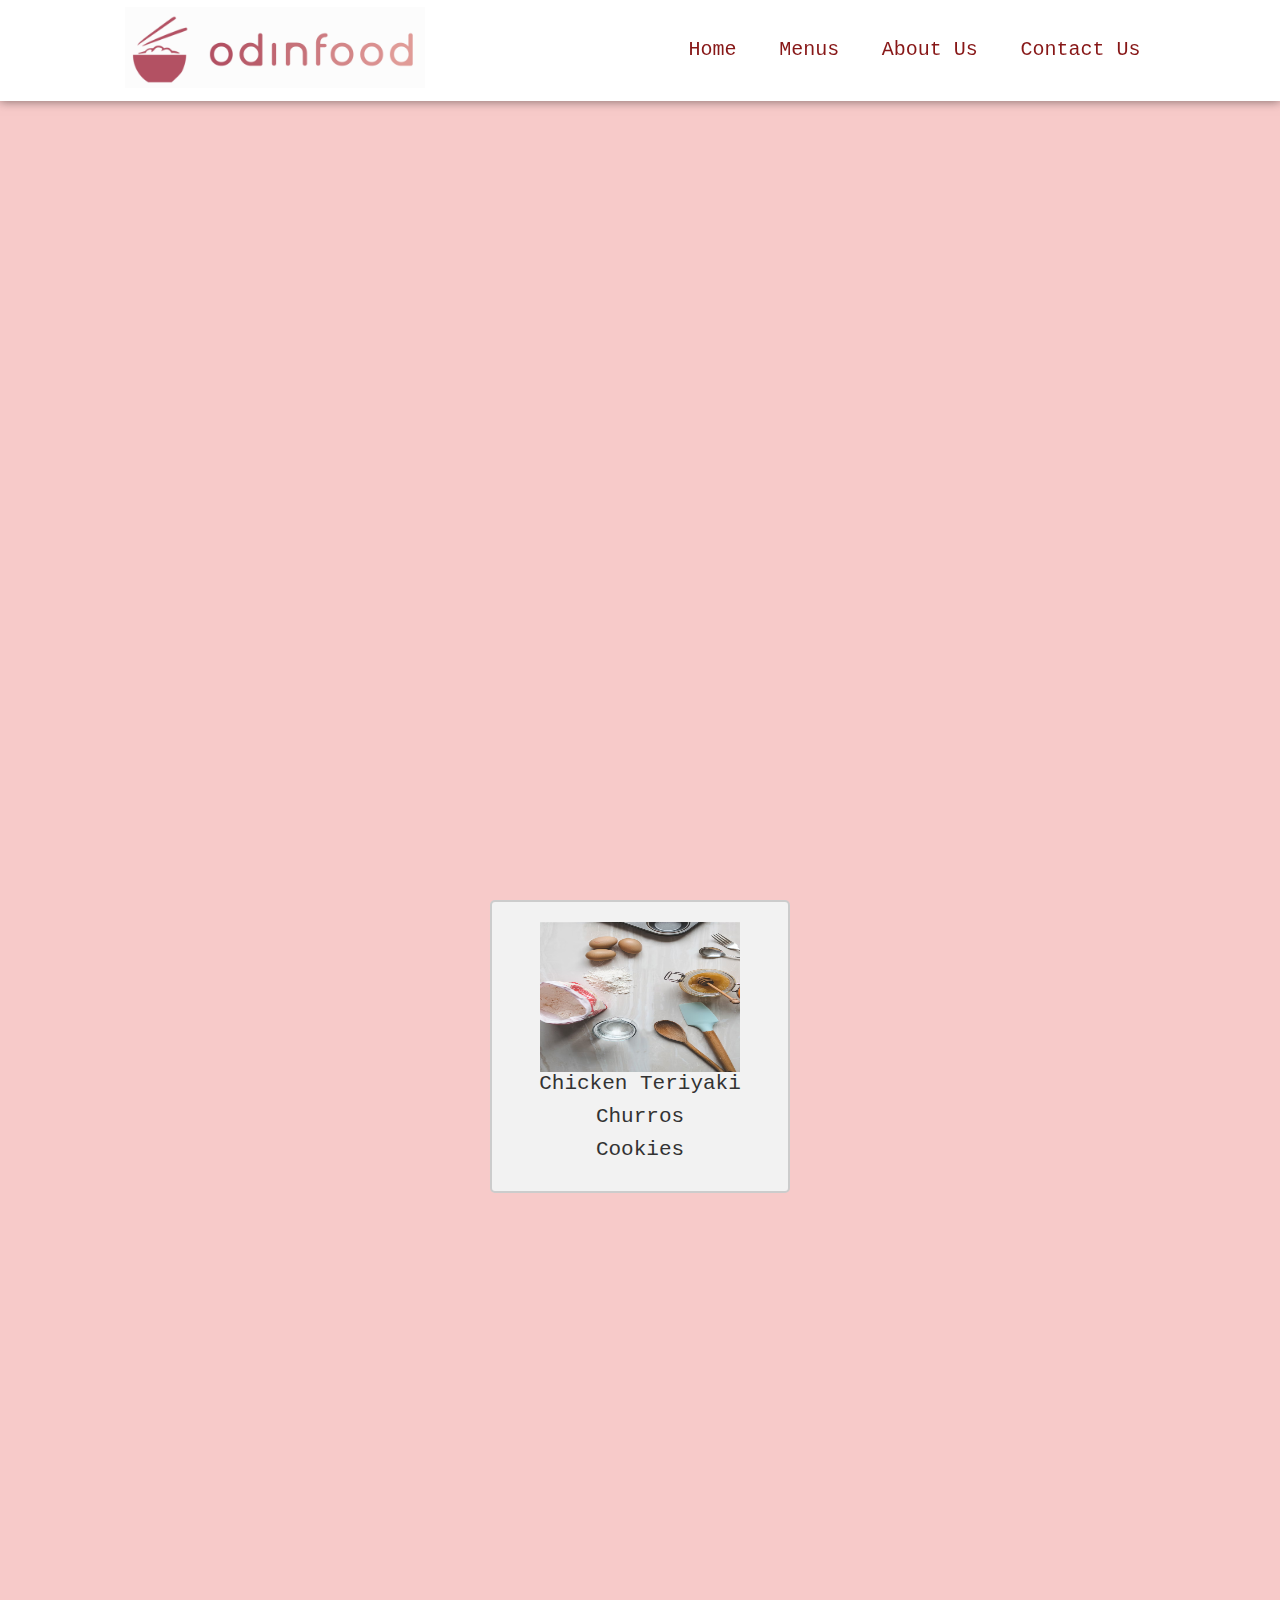
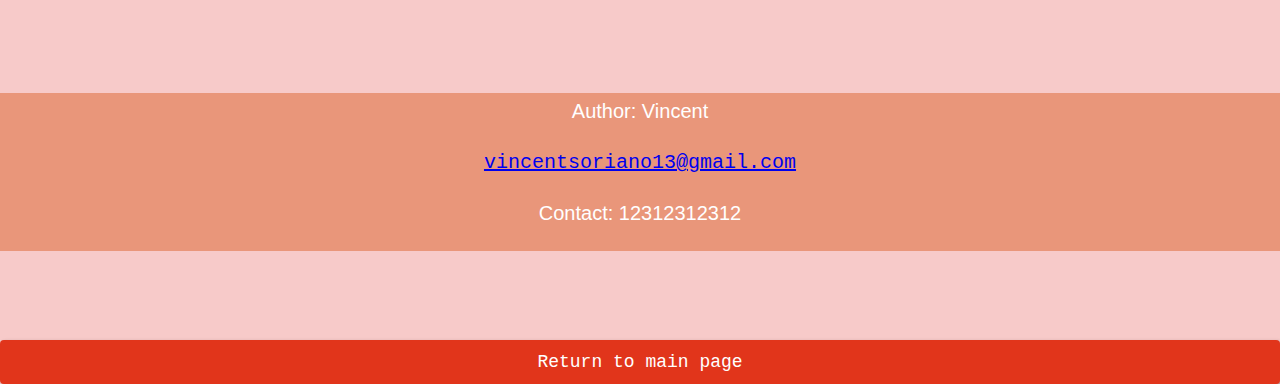
<file: index.html>
<!DOCTYPE html>
<html lang="en">
<meta name="author" content="Vincent">   
<head>
    <meta charset="UTF-8">
    <meta name="viewport" content="width=device-width, initial-scale=1.0">
    <title> Odin Food </title>
    <link rel="stylesheet" href="css/style.css">
    </head>
 
<body> 
  <!--<h1>Odin Recipes</h1> -->

  <section id="Home">
   <nav>
     <div class="logo">
       <img src="img/odin1.png">
     </div>

      
      <ul>
          <li><a href="#Home">Home</a></li>
          <li><a href="#recipeBox">Menus</a></li> 
          <li><a href="#About">About Us</a></li>
          <li><a href="#Contact">Contact Us</a></li>
      </ul>
        
   </nav>
  </section>



  
  
  <!-- 3 Dishes Recipe -->
  <div class="row">
    <div class="box" id="recipeBox">
      

      <!--Recipe image -->
      <img src="img/recipe1.avif" alt="Recipe Image" width="200" height="150">
      
      
     <ul>
        <li><a href="recipes/teriyaki.html" target="_blank">Chicken Teriyaki</a></li>
        <li><a href="recipes/churros.html" target="_blank">Churros</a></li>
        <li><a href="recipes/cookies.html" target="_blank">Cookies</a></li>
      </ul>
    </div>
  </div>


  <!-- Footer -->
  <footer>

    <div class = "footer" id="About">

    <p>Author: Vincent</p>
    <p><a href="mailto:hege@example.com">vincentsoriano13@gmail.com</a></p>

    <p> Contact: 12312312312</p>
  </footer>

  <a class="button" href="../index.html">Return to main page</a>


 

</body>
</html>
</file>
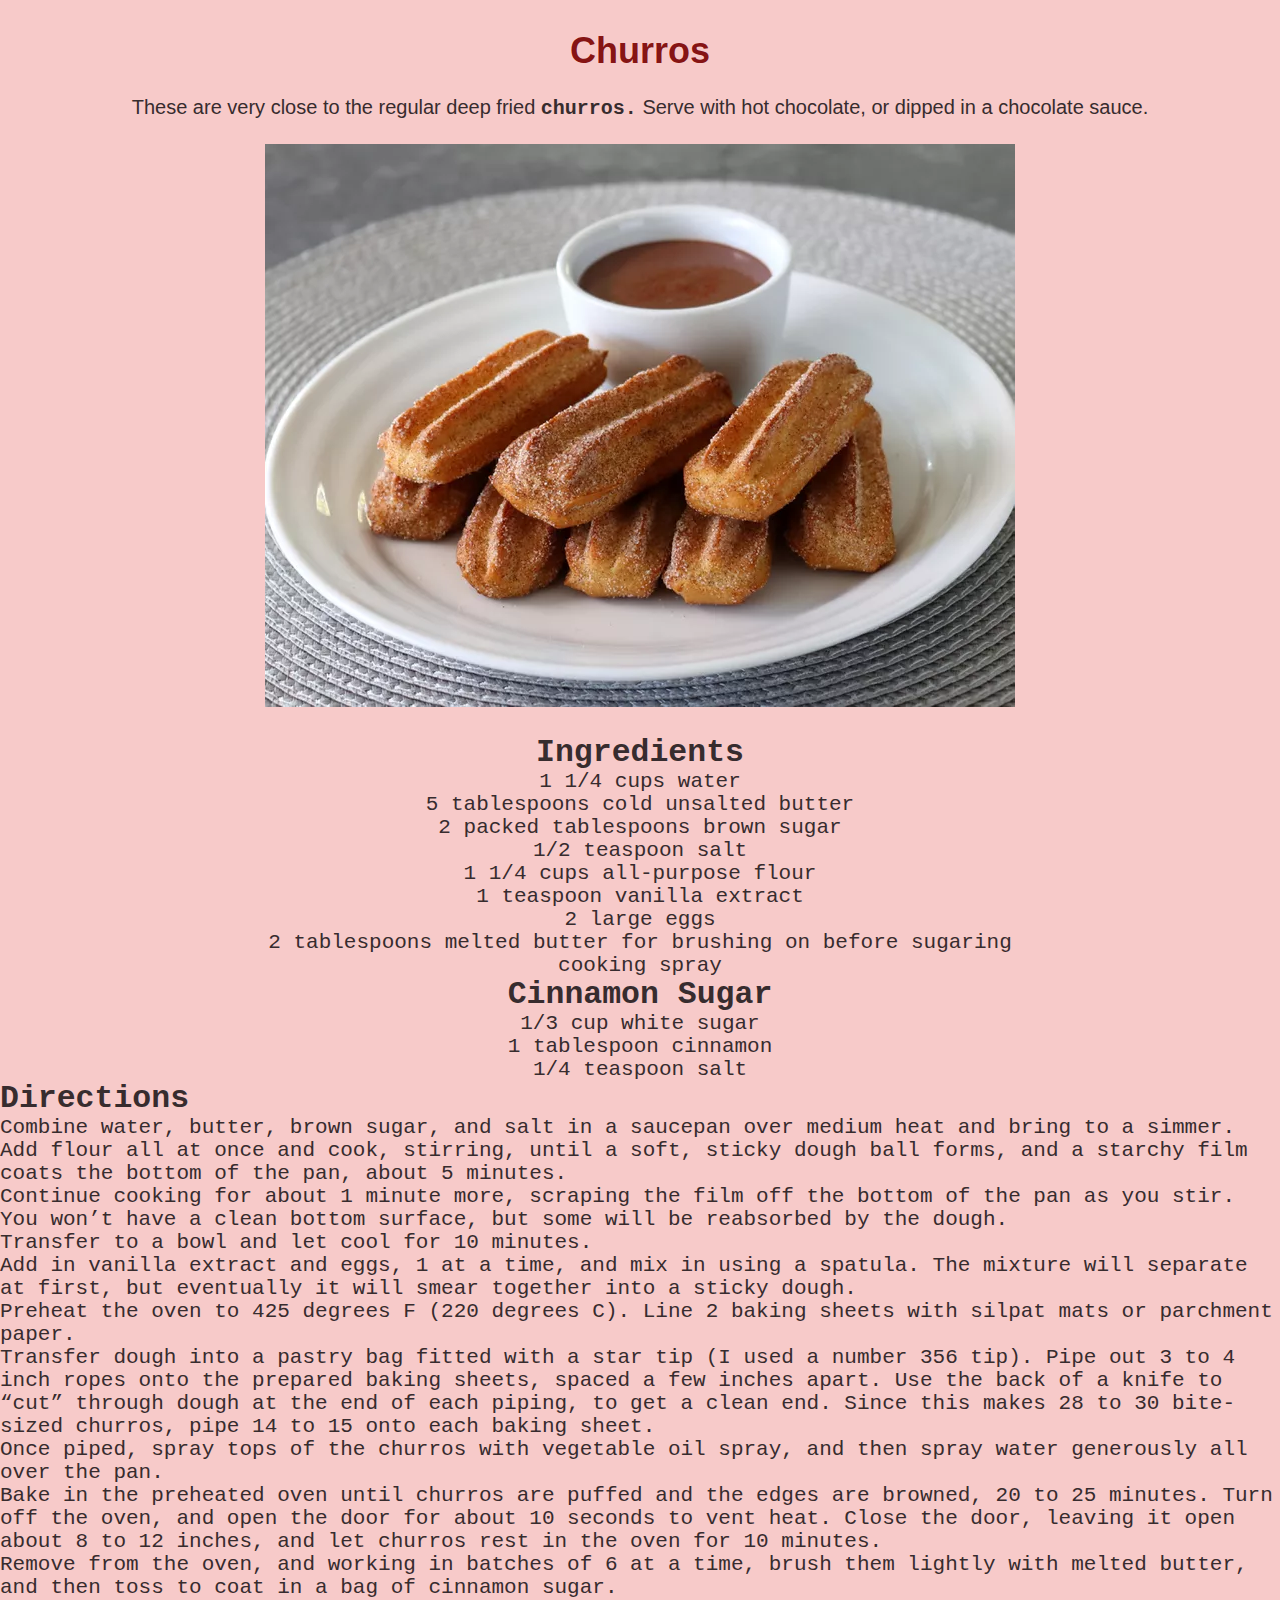
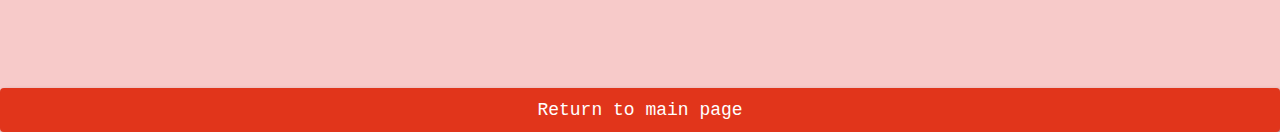
<file: recipes/churros.html>
<!DOCTYPE html>
<html lang="en">
<meta name="author" content="Vincent">   
<head>
    <meta charset="UTF-8">
    <title> Churros </title>
    <link rel="stylesheet" href="../css/style.css">
    </head>
 
<body>
  <h1>Churros</h1>
  <p style = "text-align:center;">These are very close to the regular deep fried <strong>churros.</strong> Serve with hot chocolate, or dipped in a chocolate sauce.</p>

  
  

  <!-- IMAGE WILL ALIGN ON THE CENTER -->
  <p style = "text-align:center;"><img src ="../img/churros.webp" alt="Super yummy churros"></p>

   <div>
    <ul><h2>Ingredients</h2></ul>
   </div>

   <ul>
    <li>1 1/4 cups water</li>
    <li>5 tablespoons cold unsalted butter</li>
    <li>2 packed tablespoons brown sugar

    </li>
    <li>1/2 teaspoon salt

    </li>
    <li>1 1/4 cups all-purpose flour</li>
    <li>1 teaspoon vanilla extract</li>
    <li>2 large eggs</li>
    <li>2 tablespoons melted butter for brushing on before sugaring</li>
    <li>cooking spray</li>
   </ul>

   <ul><h2>Cinnamon Sugar</h2>
   <li>1/3 cup white sugar

   </li>
   <li>1 tablespoon cinnamon</li>
   <li>1/4 teaspoon salt</li>
  
  </ul>
  
  <ol>
    <h2> Directions</h2>
    <li>Combine water, butter, brown sugar, and salt in a saucepan over medium heat and bring to a simmer. Add flour all at once and cook, stirring, until a soft, sticky dough ball forms, and a starchy film coats the bottom of the pan, about 5 minutes.

    </li>
    <li>Continue cooking for about 1 minute more, scraping the film off the bottom of the pan as you stir. You won’t have a clean bottom surface, but some will be reabsorbed by the dough.</li>
    <li>Transfer to a bowl and let cool for 10 minutes.</li>
    <li>Add in vanilla extract and eggs, 1 at a time, and mix in using a spatula. The mixture will separate at first, but eventually it will smear together into a sticky dough.</li>
    <li>Preheat the oven to 425 degrees F (220 degrees C). Line 2 baking sheets with silpat mats or parchment paper.

    </li>
    <li>Transfer dough into a pastry bag fitted with a star tip (I used a number 356 tip). Pipe out 3 to 4 inch ropes onto the prepared baking sheets, spaced a few inches apart. Use the back of a knife to “cut” through dough at the end of each piping, to get a clean end. Since this makes 28 to 30 bite-sized churros, pipe 14 to 15 onto each baking sheet.

    </li>
    <li>Once piped, spray tops of the churros with vegetable oil spray, and then spray water generously all over the pan.

    </li>
    <li>Bake in the preheated oven until churros are puffed and the edges are browned, 20 to 25 minutes. Turn off the oven, and open the door for about 10 seconds to vent heat. Close the door, leaving it open about 8 to 12 inches, and let churros rest in the oven for 10 minutes.</li>
    <li>Remove from the oven, and working in batches of 6 at a time, brush them lightly with melted butter, and then toss to coat in a bag of cinnamon sugar.</li>
  
  </ol>
  
  <div>
  <a class="button" href="../index.html">Return to main page</a>
 </div>

</body>
</html>
</file>
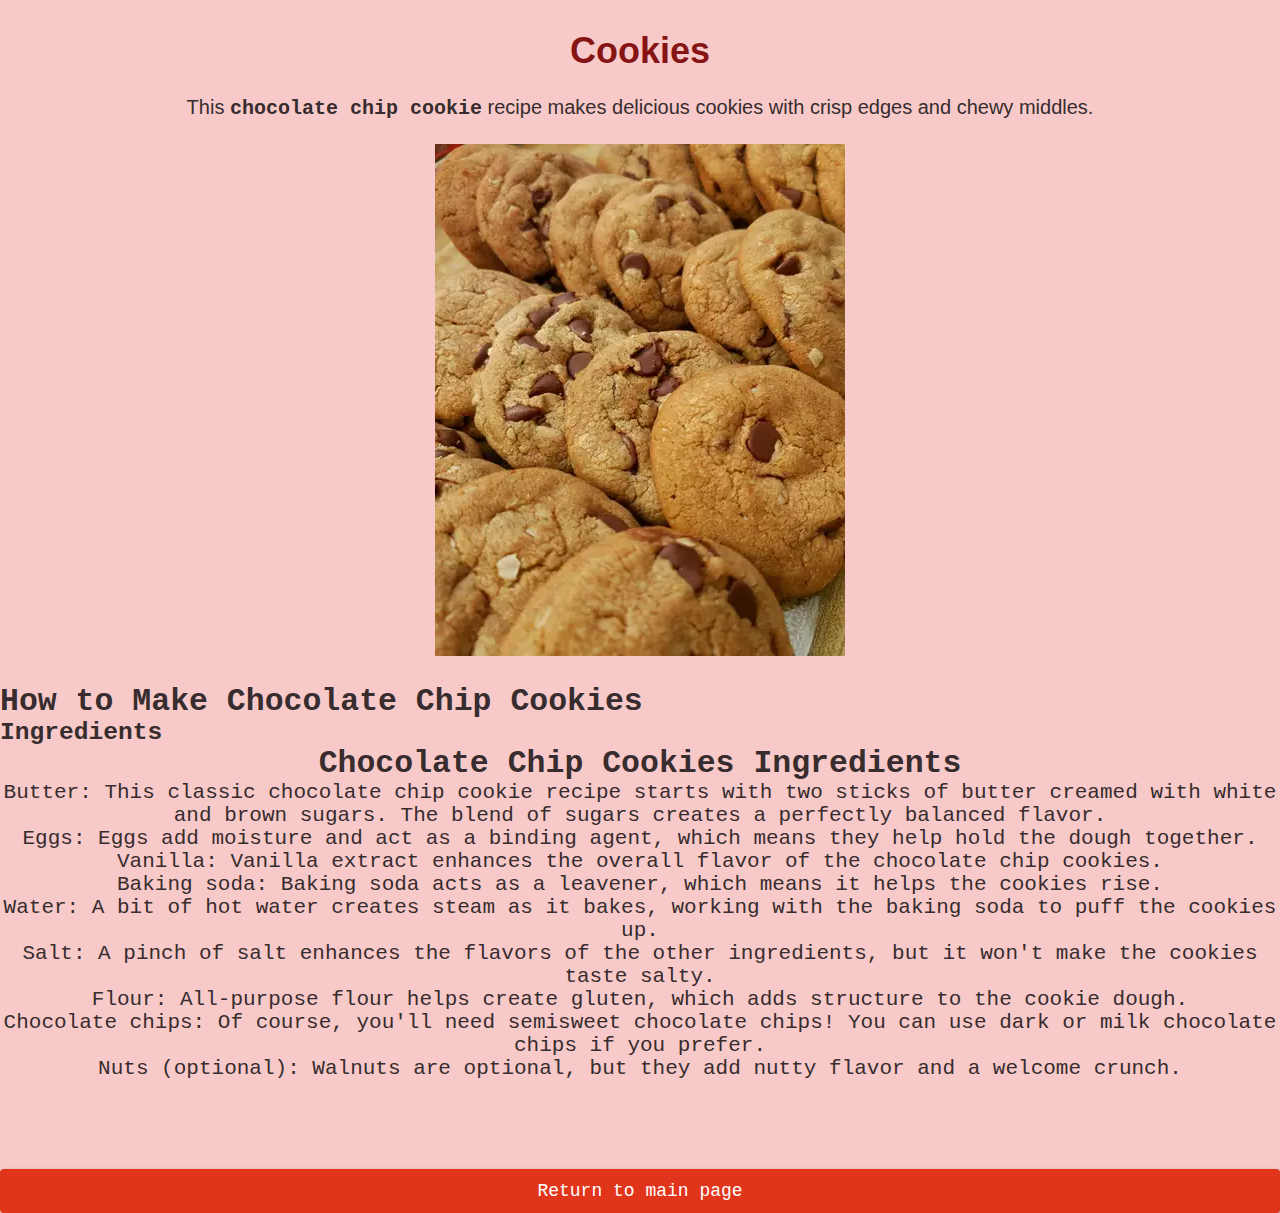
<file: recipes/cookies.html>
<!DOCTYPE html>
<html lang="en">
<meta name="author" content="Vincent">   
<head>
    <meta charset="UTF-8">
    <title> Cookies </title>
    <link rel="stylesheet" href="../css/style.css">
</head>
 
 <body>
  <h1>Cookies</h1>
   <p style = "text-align:center;">This <strong>chocolate chip cookie</strong> recipe makes delicious cookies with crisp edges and chewy middles.</p>

   <!-- IMAGE WILL ALIGN ON THE CENTER -->
   <p style="text-align:center;"><img src ="../img/cookies.webp" alt="Big fat cookies"></p>

   <!-- Description -->
   <h2> How to Make Chocolate Chip Cookies </h2>
   <h3>Ingredients</h3>

   <!-- Unordered list for the ingredients-->
  <div>
   <ul>
    <h2>Chocolate Chip Cookies Ingredients</h2>
<ul>
  <li>Butter: This classic chocolate chip cookie recipe starts with two sticks of butter creamed with white and brown sugars. The blend of sugars creates a perfectly balanced flavor.</li>
  <li>Eggs: Eggs add moisture and act as a binding agent, which means they help hold the dough together.</li>
  <li>Vanilla: Vanilla extract enhances the overall flavor of the chocolate chip cookies.</li>
  <li>Baking soda: Baking soda acts as a leavener, which means it helps the cookies rise.</li>
  <li>Water: A bit of hot water creates steam as it bakes, working with the baking soda to puff the cookies up.</li>
  <li>Salt: A pinch of salt enhances the flavors of the other ingredients, but it won't make the cookies taste salty.</li>
  <li>Flour: All-purpose flour helps create gluten, which adds structure to the cookie dough.</li>
  <li>Chocolate chips: Of course, you'll need semisweet chocolate chips! You can use dark or milk chocolate chips if you prefer.</li>
  <li>Nuts (optional): Walnuts are optional, but they add nutty flavor and a welcome crunch.</li>
</ul>
  </div>
   
    


 


  

  <a class="button" href="../index.html">Return to main page</a>

 </body>
</html>
</file>
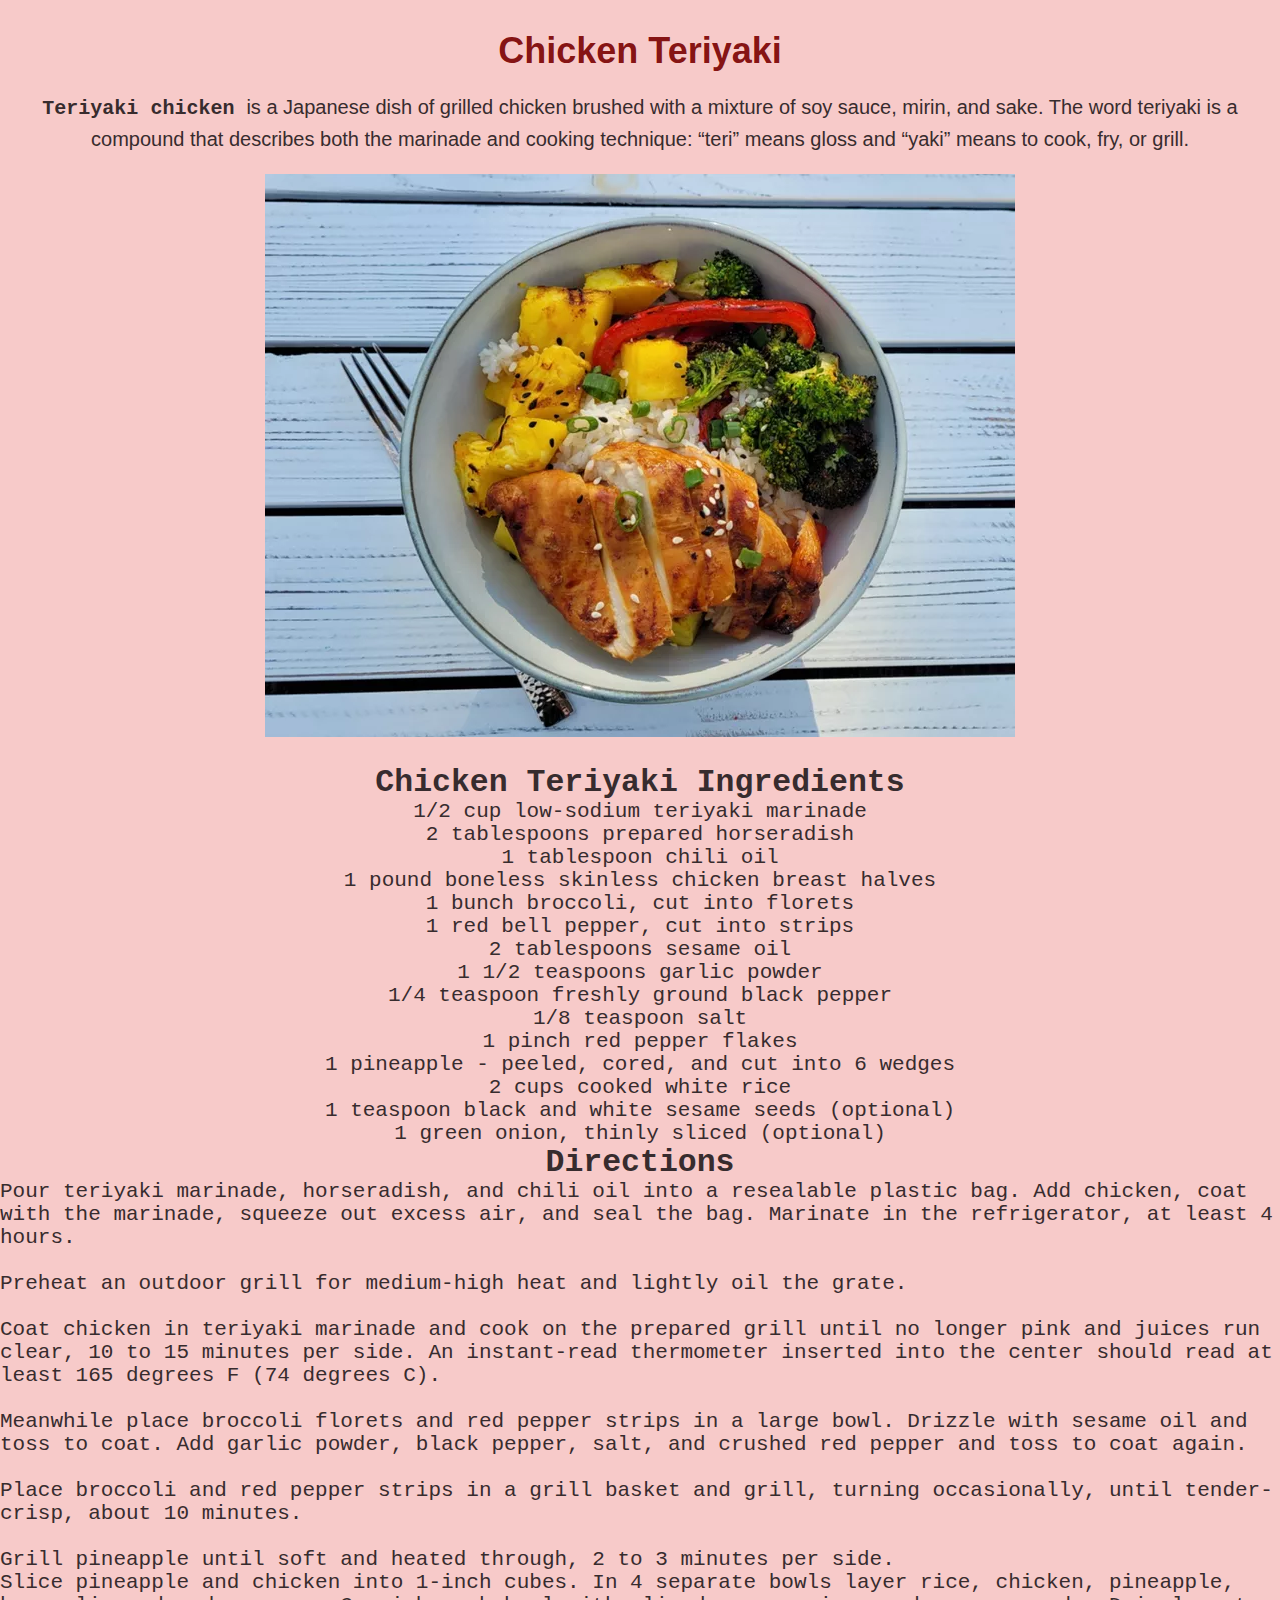
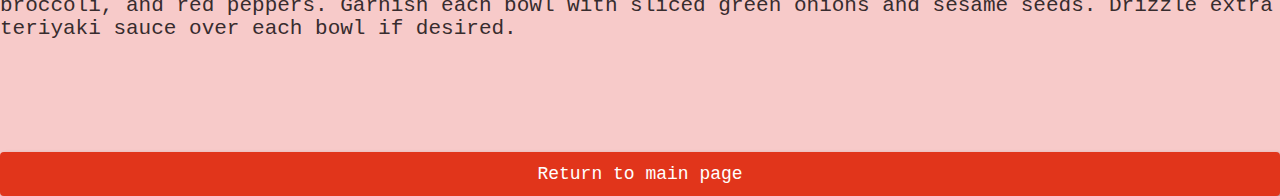
<file: recipes/teriyaki.html>
<!DOCTYPE html>
<html lang="en">
<meta name="author" content="Vincent">   
<head>
    <meta charset="UTF-8">
    <title> Chicken Teriyaki </title>
    <link rel="stylesheet" href="../css/style.css">
    </head>
 
 <body>
  <h1>Chicken Teriyaki</h1>
   <p style = "text-align:center;"> <strong>Teriyaki chicken </strong> is a Japanese dish of grilled chicken brushed with a mixture of soy sauce, mirin, and sake. The word teriyaki is a compound that describes both the marinade and cooking technique: “teri” means gloss and “yaki” means to cook, fry, or grill. </p>
 
  

  <!-- IMAGE WILL ALIGN ON THE CENTER -->
  <p style = "text-align:center;"><img src ="../img/teriyaki.webp" alt="Tasty Chicken Teriyaki"></p>

  <div>
    <ul>
      <h2>Chicken Teriyaki Ingredients</h2>
     </ul>

   <ul>
    <li>1/2 cup low-sodium teriyaki marinade</li>
    <li>2 tablespoons prepared horseradish</li>
    <li>1 tablespoon chili oil</li>
    <li>1 pound boneless skinless chicken breast halves</li>
    <li>1 bunch broccoli, cut into florets</li>
    <li>1 red bell pepper, cut into strips</li>
    <li>2 tablespoons sesame oil</li>
    <li>1 1/2 teaspoons garlic powder</li>
    <li>1/4 teaspoon freshly ground black pepper</li>
    <li>1/8 teaspoon salt</li>
    <li>1 pinch red pepper flakes</li>
    <li>1 pineapple - peeled, cored, and cut into 6 wedges</li>
    <li>2 cups cooked white rice</li>
    <li>1 teaspoon black and white sesame seeds (optional)</li>
    <li>1 green onion, thinly sliced (optional)</li>
   </ul>

   <ul><h2>Directions</h2></ul>

   <ol>
    <li>Pour teriyaki marinade, horseradish, and chili oil into a resealable plastic bag. Add chicken, coat with the marinade, squeeze out excess air, and seal the bag. Marinate in the refrigerator, at least 4 hours.</li><br>
    <li>Preheat an outdoor grill for medium-high heat and lightly oil the grate.</li><br>
    <li>Coat chicken in teriyaki marinade and cook on the prepared grill until no longer pink and juices run clear, 10 to 15 minutes per side. An instant-read thermometer inserted into the center should read at least 165 degrees F (74 degrees C).</li><br>
    <li>Meanwhile place broccoli florets and red pepper strips in a large bowl. Drizzle with sesame oil and toss to coat. Add garlic powder, black pepper, salt, and crushed red pepper and toss to coat again.</li><br>
    <li>Place broccoli and red pepper strips in a grill basket and grill, turning occasionally, until tender-crisp, about 10 minutes.</li><br>
    <li>Grill pineapple until soft and heated through, 2 to 3 minutes per side.</li>
    
    <li>Slice pineapple and chicken into 1-inch cubes. In 4 separate bowls layer rice, chicken, pineapple, broccoli, and red peppers. Garnish each bowl with sliced green onions and sesame seeds. Drizzle extra teriyaki sauce over each bowl if desired.</li><br>
   </ol>


  

  <a class="button" href="../index.html">Return to main page</a>

 </body>
</html>
</file>
<file: css/style.css>
* {
  margin:0;
  padding: 0;
  box-sizing: border-box;
  font-family: "Lucida Console", "Courier New", monospace;

}

html {
  scroll-behavior: smooth;
}

body {
    background-color: #F7CAC9;
    color:#372C2E;
    accent-color: #f7cac9e9;
    font-size: 21px;
}
 /* Section */
section {
  width:100%;
  height:100vh;
}

section nav {
  display: flex;
  justify-content: space-around;
  align-items: center;
  position:fixed;
  right:0;
  left:0;
  background: white;
  box-shadow: 0 0 10px rgba(0,0,0,0.5);
  z-index: 1000;
}

section nav .logo img {
  width:300px;
  cursor: pointer;
  margin: 7px 0;

}

section nav ul {
  list-style: none;
}

section nav ul li  {
  display: inline-block;
  margin:0 15px;
}

section nav ul li a {
  text-decoration: none;
  color:#830f0ff7;
  font-weight: 500;
  font-size: 20px;
}

section nav ul li a::after{
  content: '';
  width: 0;
  height: 2px;
  background:rgb(110, 130, 219);
  display: block;
  transition: 0.2s linear; /*transition when hovering*/
}

section nav ul li a:hover::after{
  width:100%;

}


/* Set the font family, font size, and text alignment for the h1 element 3 recipes html*/ 
h1 {
    font-family: Arial, sans-serif;
    font-size: 36px;
    font-weight: bold;
    text-align: center;
    margin-top: 30px; 
    margin-bottom: 20px;
    color: #830f0ff7;

  } 

  p {
    font-family: Arial, sans-serif;
    font-size: 20px;    
    line-height: 1.5;
    text-align: justify; /* Justify the text for a cleaner look */
    margin-bottom: 20px; /* Add some space between the bottom of the element and the content below it */

    text-align: center;
  }
   

  /* Recipe Box style */
  .row {
    display: flex;
    justify-content: center;
  }

  .box {
    border: 2px solid #ccc;
    padding: 20px;
    background-color: #f2f2f2;
    border-radius: 5px;
    width: 300px;
    display: flex;
    flex-direction: column;
    align-items: center;
  }

  .box ul {
    list-style-type: none;
    padding: 0;
    margin: 0;
  }

  .box li {
    margin-bottom: 10px;
  }

  .box a {
    text-decoration: none;
    color: #333;
  }

  .box a:hover {
    color: #666;
  }





  /* This css is for RETURN TO MAIN PAGE */
  .button {
    display: block;
    background-color: #e1351b; /* Change color as needed */
    margin: 89px auto 0;
    color: white;
    padding: 12px 24px;
    text-align: center;
    text-decoration: none;
    font-size: 18px;
    border-radius: 4px;
    box-shadow: 2px 2px 4px rgba(0, 0, 0, 0.3);
  }
  
  .button:hover {
    background-color: #3e8e41; /* Change color as needed */
  }



  /*Footer */
  footer {
    text-style:none;
    text-align: center;
    padding: 3px;
    background-color: DarkSalmon;
    color: white;
    margin-top:500px;
    
  }

  /* Teriyaki Style */
  ul {
    text-align: center;
    justify-content: center;
    
  }
</file>
